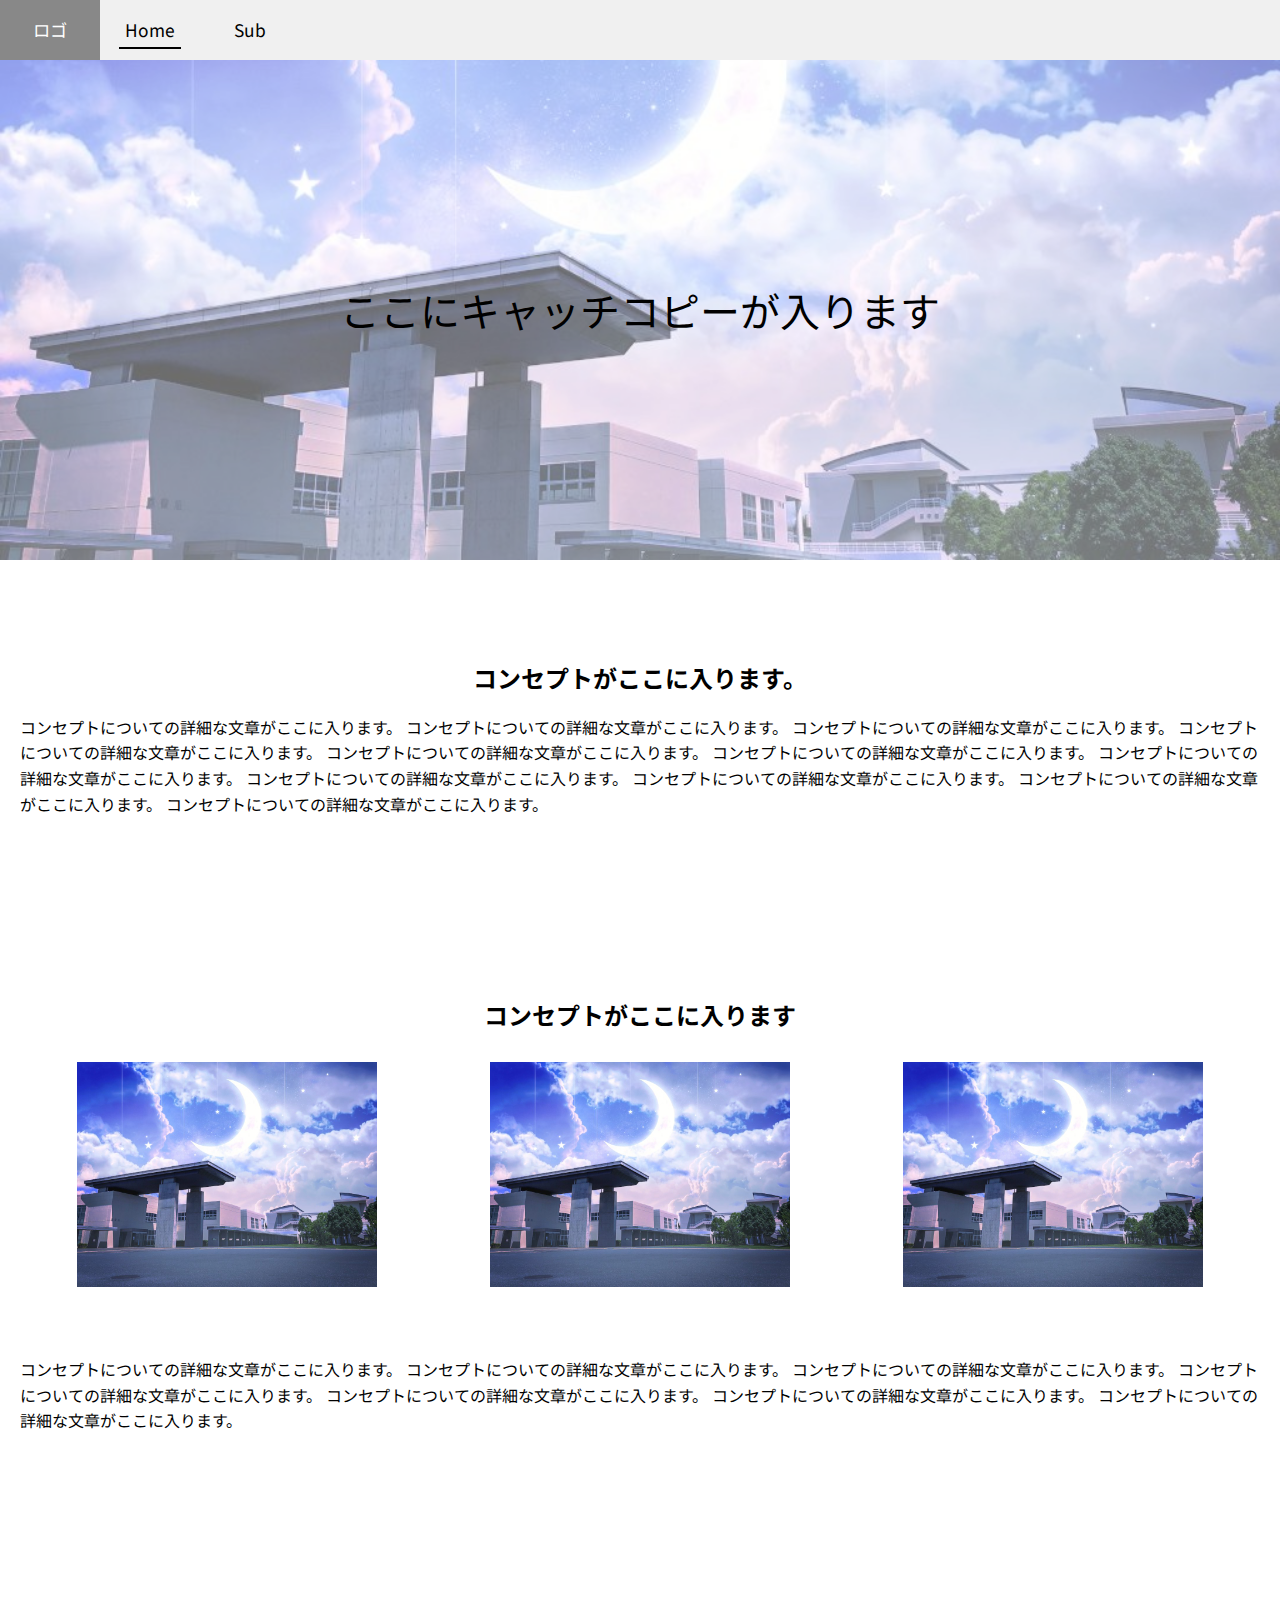
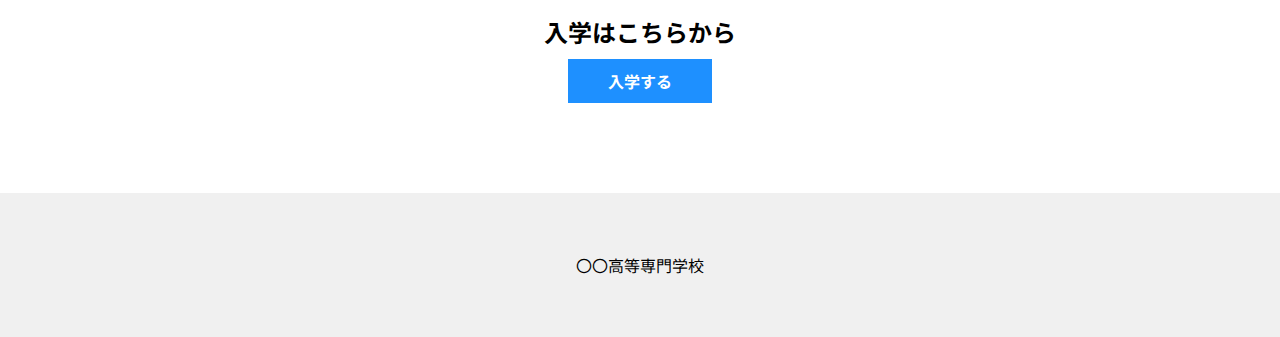
<file: index.html>
<!DOCTYPE html>
<html>

<head>
  <meta charset="utf-8" />
  <meta name="theme-color" content="#f0f0f0" />
  <meta name="viewport" content="width=device-width, initial-scale=1" />
  <title>Home</title>
  <link rel="stylesheet" type="text/css" href="style.css" />

</head>

<body>

  <header>
    <div id="header-logo" onclick="location.reload(true)">ロゴ</div>
    <div><a href="./" class="current-page">Home</a></div>
    <div><a href="./sub/">Sub</a></div>
  </header>

  <div id="front-image-div">
    <div>
      ここにキャッチコピーが入ります
    </div>
  </div>

  <div class="container">
    <h2>コンセプトがここに入ります。</h2>
    <div>
      コンセプトについての詳細な文章がここに入ります。
      コンセプトについての詳細な文章がここに入ります。
      コンセプトについての詳細な文章がここに入ります。
      コンセプトについての詳細な文章がここに入ります。
      コンセプトについての詳細な文章がここに入ります。
      コンセプトについての詳細な文章がここに入ります。
      コンセプトについての詳細な文章がここに入ります。
      コンセプトについての詳細な文章がここに入ります。
      コンセプトについての詳細な文章がここに入ります。
      コンセプトについての詳細な文章がここに入ります。
      コンセプトについての詳細な文章がここに入ります。
    </div>
  </div>

  <div class="container">
    <h2>コンセプトがここに入ります</h2>
    <div class="image-list">
      <img src="img/kutc_fantasy_small.jpg" />
      <img src="img/kutc_fantasy_small.jpg" />
      <img src="img/kutc_fantasy_small.jpg" />
    </div>
    <div>
      コンセプトについての詳細な文章がここに入ります。
      コンセプトについての詳細な文章がここに入ります。
      コンセプトについての詳細な文章がここに入ります。
      コンセプトについての詳細な文章がここに入ります。
      コンセプトについての詳細な文章がここに入ります。
      コンセプトについての詳細な文章がここに入ります。
      コンセプトについての詳細な文章がここに入ります。
    </div>
  </div>

  <div class="container center">
    <h2 class="no-bottom-space">入学はこちらから</h2>
    <a class="a-button" href="https://www.ktc.ac.jp">入学する</a>
  </div>

  <footer>
    〇〇高等専門学校
  </footer>
</body>

</html>
</file>
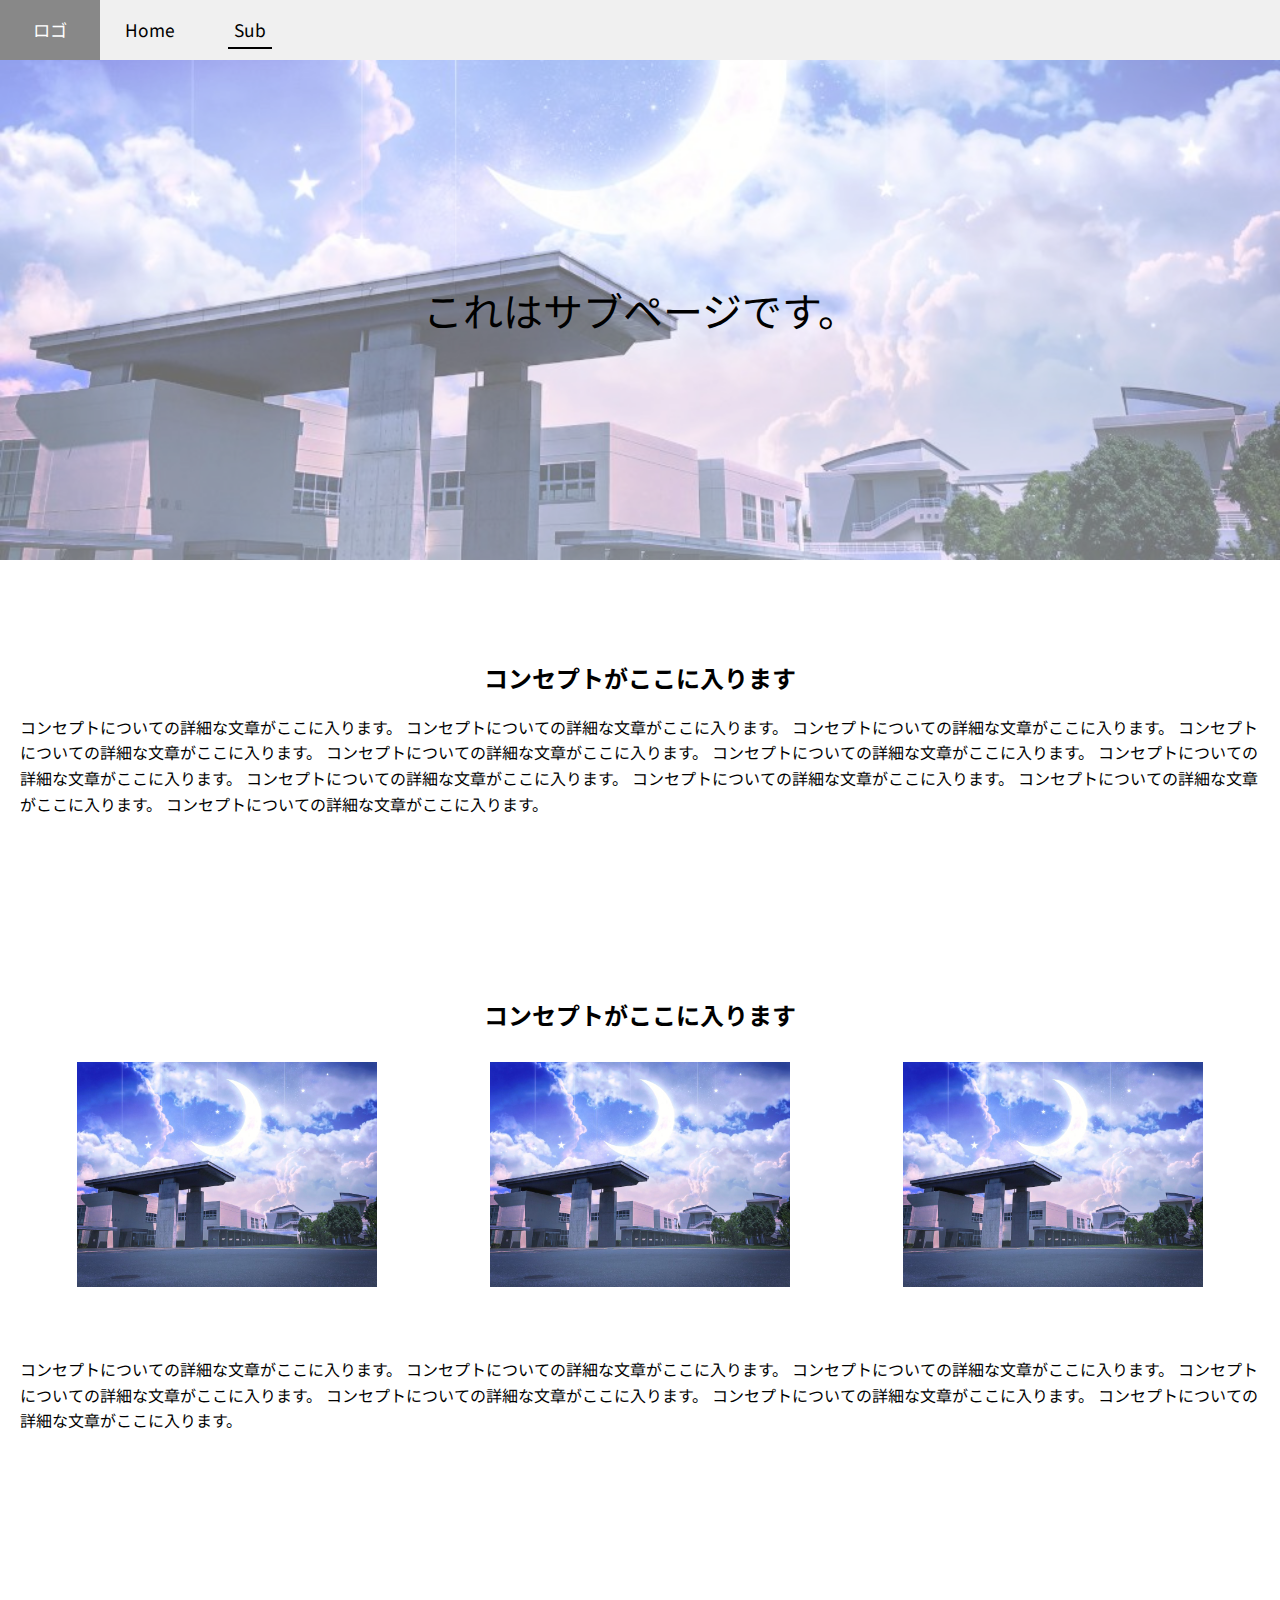
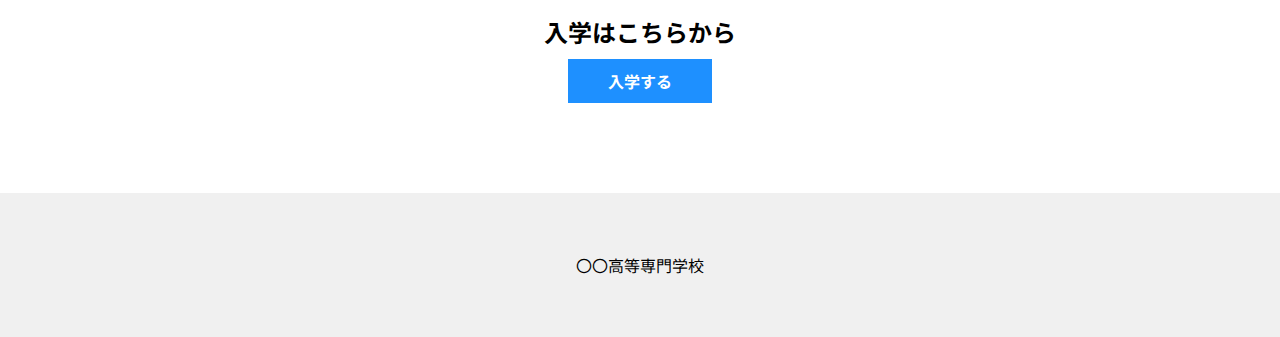
<file: sub/index.html>
<!DOCTYPE html>
<html>

<head>
  <meta charset="utf-8" />
  <meta name="theme-color" content="#f0f0f0" />
  <meta name="viewport" content="width=device-width, initial-scale=1" />
  <title>Home</title>
  <link rel="stylesheet" type="text/css" href="../style.css" />

</head>

<body>

  <header>
    <div id="header-logo" onclick="location.reload(true)">ロゴ</div>
    <div><a href="../">Home</a></div>
    <div><a href="./" class="current-page">Sub</a></div>
  </header>

  <div id="front-image-div">
    <div>
      これはサブページです。
    </div>
  </div>

  <div class="container">
    <h2>コンセプトがここに入ります<div class=""></div></h2>
    <div>
      コンセプトについての詳細な文章がここに入ります。
      コンセプトについての詳細な文章がここに入ります。
      コンセプトについての詳細な文章がここに入ります。
      コンセプトについての詳細な文章がここに入ります。
      コンセプトについての詳細な文章がここに入ります。
      コンセプトについての詳細な文章がここに入ります。
      コンセプトについての詳細な文章がここに入ります。
      コンセプトについての詳細な文章がここに入ります。
      コンセプトについての詳細な文章がここに入ります。
      コンセプトについての詳細な文章がここに入ります。
      コンセプトについての詳細な文章がここに入ります。
    </div>
  </div>

  <div class="container">
    <h2>コンセプトがここに入ります</h2>
    <div class="image-list">
      <img src="../img/kutc_fantasy_small.jpg" />
      <img src="../img/kutc_fantasy_small.jpg" />
      <img src="../img/kutc_fantasy_small.jpg" />
    </div>
    <div>
      コンセプトについての詳細な文章がここに入ります。
      コンセプトについての詳細な文章がここに入ります。
      コンセプトについての詳細な文章がここに入ります。
      コンセプトについての詳細な文章がここに入ります。
      コンセプトについての詳細な文章がここに入ります。
      コンセプトについての詳細な文章がここに入ります。
      コンセプトについての詳細な文章がここに入ります。
    </div>
  </div>

  <div class="container center">
    <h2 class="no-bottom-space">入学はこちらから</h2>
    <a class="a-button" href="https://www.ktc.ac.jp">入学する</a>
  </div>

  <footer>
    〇〇高等専門学校
  </footer>
</body>

</html>
</file>
<file: style.css>
@import url('https://fonts.googleapis.com/css2?family=Noto+Sans+JP:wght@100..900&display=swap');

html {
  font-family: "Noto Sans JP", sans-serif;
}


html, body, div {
  margin: 0;
  padding: 0;
}

header {
  height: 60px;
  font-size: 0;
  background: #f0f0f0;
  position: sticky;
  top: 0;
  z-index: 100;
}

header > div {
  font-size: 13pt;
  display: inline-block;
  height: 100%;
  line-height: 60px;
  width: 100px;
  text-align: center;
}

header > div > a {
  color: #000;
  text-decoration: none;
  padding: 5px 6px;
}

#header-logo {
  background: #888;
  color: #fff;
}

header > div > a.current-page {
  border-bottom: 2px solid #000;
}

#front-image-div {
  aspect-ratio: 1 / 1;
  background-image: url(./img/kutc_fantasy_small.jpg);
  background-size: cover;
  background-position: center;
  background-repeat: no-repeat;
}
@media (min-width: 500px) {
  #front-image-div {
    aspect-ratio: auto;
    height: 500px;
  }
}


#front-image-div > div {
  background: rgba(255, 255, 255, 0.4);
  width: 100%;
  height: 100%;
  display: flex;
  align-items: center;
  justify-content: center;
  font-size: 30pt;
  text-align: center;
  padding: 20px;
  box-sizing: border-box;
}

.container {
  padding: 80px 20px;
  box-sizing: border-box;
}
.container > h2 {
  text-align: center;
}
.container > div {
  line-height: 1.6;
}


.image-list {
  display: flex;
  flex-wrap: wrap;
  justify-content: space-around;
  padding: 10px 0 50px 0;
}
.image-list > img {
  width: 300px;
  margin-bottom: 20px;
}

.center {
  text-align: center;
}

.a-button {
  display: inline-block;
  padding: 10px 40px;
  background: #1e90ff;
  text-decoration: none;
  color: #fff;
  font-weight: bold;
  margin: 10px;
}

.no-bottom-space {
  margin-bottom: 0;
}

footer {
  background: #f0f0f0;
  text-align: center;
  padding: 60px 0;
}
</file>
